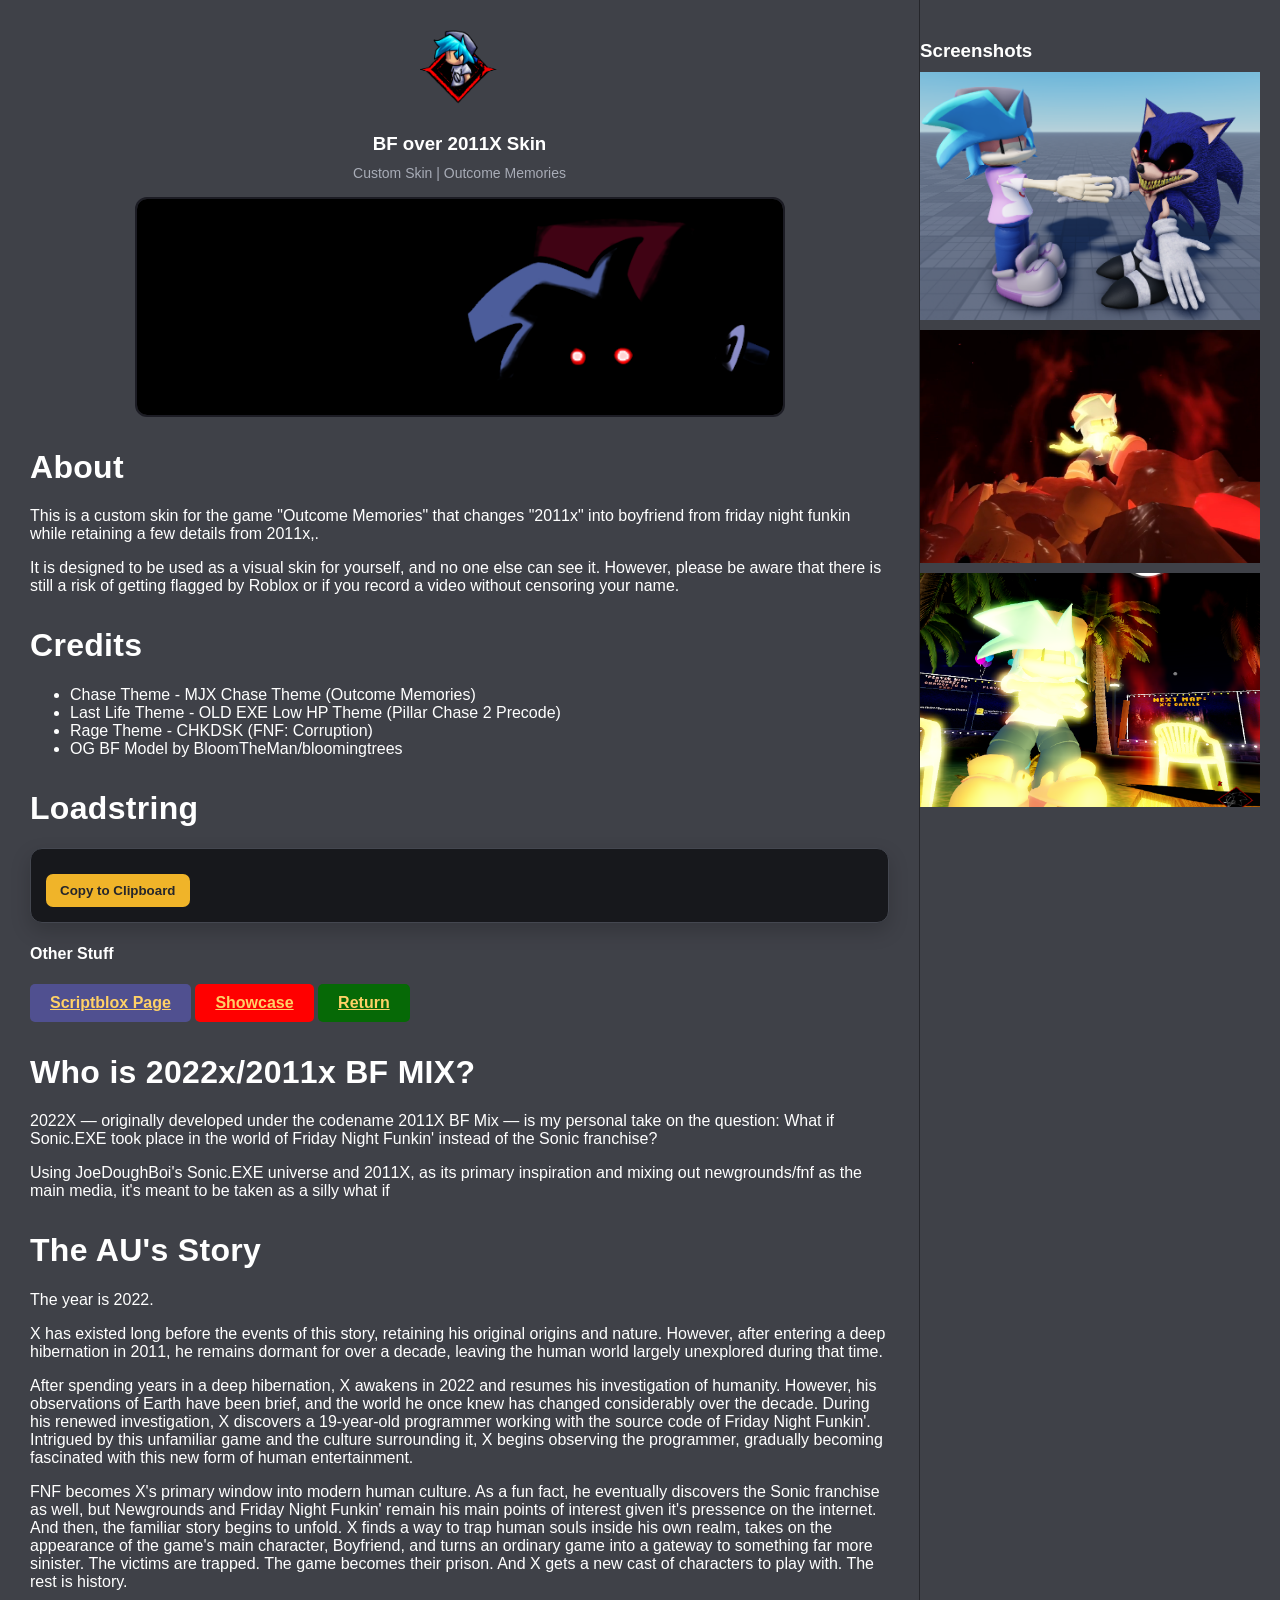
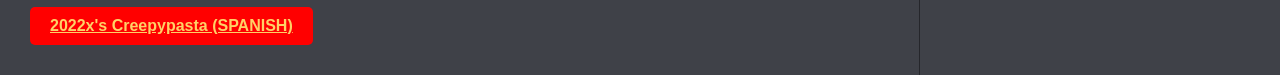
<file: web/2022xSkin/index.html>
<!DOCTYPE html>
<html>
<head>
    <meta charset="UTF-8">
    <title>Saiyan's BF over 2011X Skin</title>
    <link rel="stylesheet" href = "estilo.css">
    <script src="script.js" defer></script>
</head>
<body>

<div class="contenedor">
    
<div class="derecha">
    <div class="centrar">
        <img src="icono.png" alt="icon" width="80" height="80">
        <h3>BF over 2011X Skin</h3>
    <p class="version">Custom Skin | Outcome Memories</p>
        </div>
        <p>
            <img class="img-border" src="2022XBanner.png" alt="hello" width="650" height="200">
        </p>

        <h1>About</h1>
        <p>
            This is a custom skin for the game "Outcome Memories"
            that changes "2011x" into boyfriend from friday night funkin while retaining a few details from 2011x,.
            </p>

            <p>
            It is designed to be used as a visual skin for yourself, and no one else can see it.
            However, please be aware that there is still a risk of getting flagged by
            Roblox or if you record a video without censoring your name.
            </p>

                <h1>Credits</h1>
            <ul>
        <li>Chase Theme - MJX Chase Theme (Outcome Memories)</li>
        <li>Last Life Theme - OLD EXE Low HP Theme (Pillar Chase 2 Precode)</li>
        <li>Rage Theme - CHKDSK (FNF: Corruption)</li>
        <li>OG BF Model by BloomTheMan/bloomingtrees</li>
        </ul>
    
        <h1>Loadstring</h1>
        <div class="loadstring-box">
            <p>
                <span id="loadstring">loadstring(game:HttpGet("https://raw.githubusercontent.com/MisterSaiyan/cosas/refs/heads/main/BFexe/loader.lua"))()</span>
                        <button id="copy-button" type="button">Copy to Clipboard</button>
</p>
        </div>

    
        <h4>Other Stuff</h4>
        <div class="Scriptblox-Button">
            <a href="https://scriptblox.com/script/ANNIVERSARY-Outcome-Memories-v02-BF-Custom-Skin-for-2011x-233726">Scriptblox Page</a>
        </div>
        <div class="Youtube-Button">
            <a href="https://www.youtube.com/watch?v=zs6lxzj7bHY">Showcase</a>
        </div>
        <div class="Return-Button">
            <a href="https://mistersaiyan.github.io/cosas/web/">Return</a>
        </div>

            <h1>Who is 2022x/2011x BF MIX?</h1>
            <p>2022X — originally developed under the codename 2011X BF Mix — is my personal take on the question: What if Sonic.EXE took place in the world of Friday Night Funkin' instead of the Sonic franchise?</p>

            <p>Using JoeDoughBoi's Sonic.EXE universe and 2011X, as its primary inspiration and mixing out newgrounds/fnf as the main media, it's meant to be taken as a silly what if</p>

            <h1>The AU's Story</h1>
        <p>The year is 2022.</p>

        <p>X has existed long before the events of this story, retaining his original origins and nature. However, after entering a deep hibernation in 2011, he remains dormant for over a decade, leaving the human world largely unexplored during that time.</p>

<p>After spending years in a deep hibernation, X awakens in 2022 and resumes his investigation of humanity. However, his observations of Earth have been brief, and the world he once knew has changed considerably over the decade.
During his renewed investigation, X discovers a 19-year-old programmer working with the source code of Friday Night Funkin'. Intrigued by this unfamiliar game and the culture surrounding it, X begins observing the programmer,
gradually becoming fascinated with this new form of human entertainment.</p>
    <p>FNF becomes X's primary window into modern human culture. As a fun fact, he eventually discovers the Sonic franchise as well, but Newgrounds and Friday Night Funkin' remain his main points of interest given it's pressence on the internet.

And then, the familiar story begins to unfold.

X finds a way to trap human souls inside his own realm, takes on the appearance of the game's main character, Boyfriend, and turns an ordinary game into a gateway to something far more sinister.

The victims are trapped. The game becomes their prison. And X gets a new cast of characters to play with.

The rest is history.</p>

            <div class="Youtube-Button">
            <a href="https://www.youtube.com/watch?v=XuJHGb2i65A">2022x's Creepypasta (SPANISH)</a>
        </div>

</div>

<div class="screenshots">
    <h3>Screenshots</h3>
    <img src="si.png" alt="Screenshot 1" width="300" height="200">
    <img src="captura1.png" alt="Screenshot 2" width="300" height="200">
    <img src="ejemplo2.png" alt="Screenshot 3" width="300" height="200">
</div>
</file>
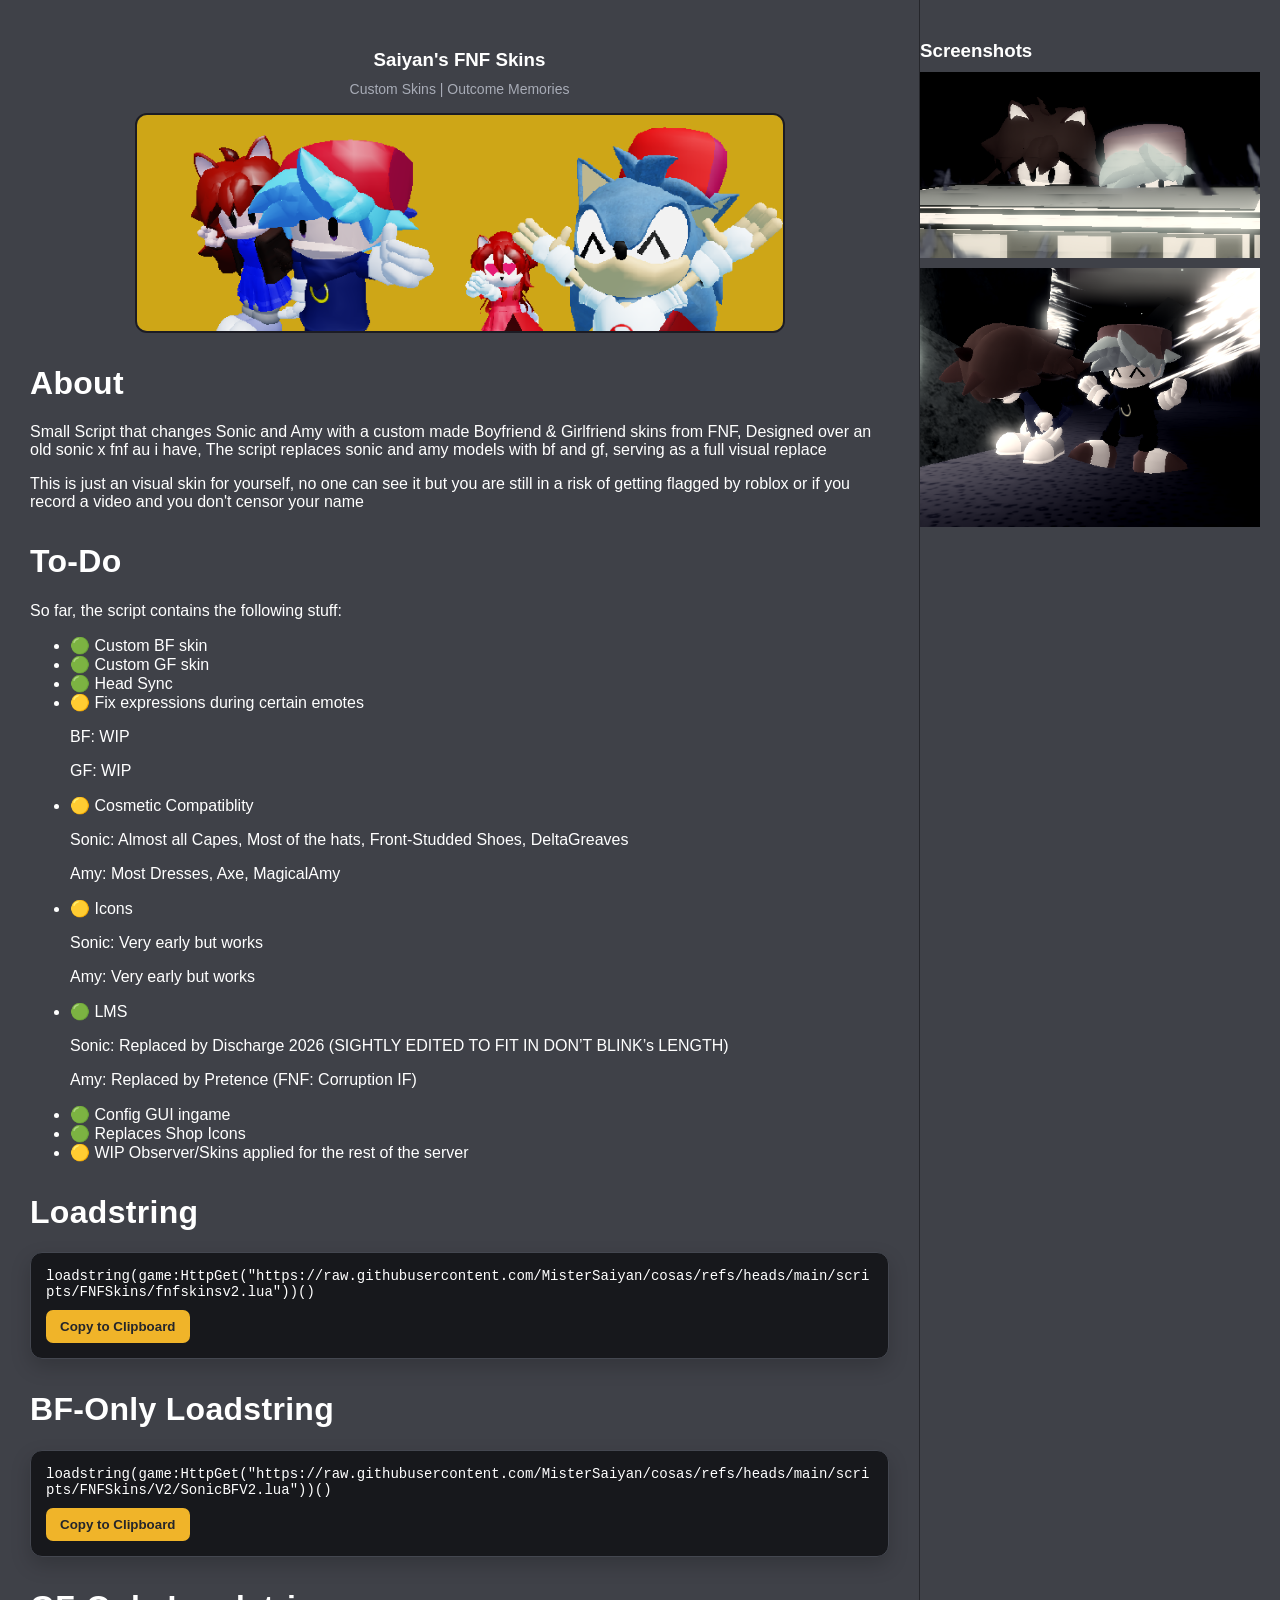
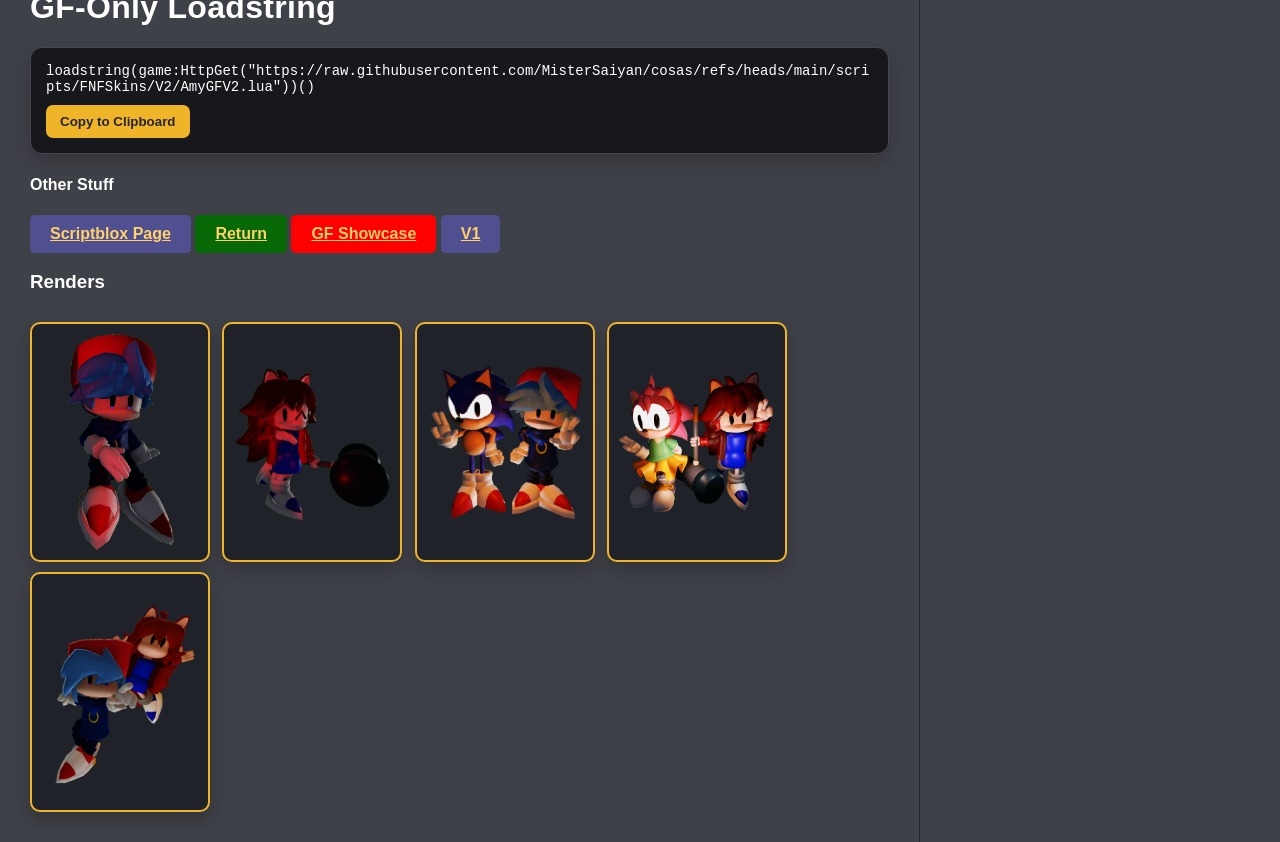
<file: web/FNFSkinsV2/index.html>
<!DOCTYPE html>
<html>
<head>
    <meta charset="UTF-8">
    <title>Saiyan's FNF Skins</title>
    <link rel="stylesheet" href = "estilo.css">
    <script src="script.js" defer></script>
</head>
<body>

<div class="contenedor">
    
<div class="derecha">

    <div class="centrar">
        <h3>Saiyan's FNF Skins</h3>
    <p class="version">Custom Skins | Outcome Memories</p>
        </div>
        <p>
            <img class="img-border" src="banner.png" alt="Silly SSonic" width="650" height="200">
        </p>

        <h1>About</h1>
        <p>
            Small Script that changes Sonic and Amy with a custom made
            Boyfriend & Girlfriend skins from FNF, Designed over an old sonic x fnf au i have,
            The script replaces sonic and amy models with bf and gf, serving as a full visual replace
            </p>
        <p>
            This is just an visual skin for yourself, no one can see it but you are still in a risk
            of getting flagged by roblox or if you record a video and you don't censor your name
        </p>

        <h1>To-Do</h1>
        <p>
            So far, the script contains the following stuff:
        </p>
        <ul>
<li>🟢 Custom BF skin</li>
<li>🟢 Custom GF skin</li>
<li>🟢 Head Sync</li>
<li>🟡 Fix expressions during certain emotes</li>
<p>BF: WIP</p>
<p>GF: WIP</p>
<li>🟡 Cosmetic Compatiblity</li>
<p>Sonic: Almost all Capes, Most of the hats, Front-Studded Shoes, DeltaGreaves</p>
<p>Amy: Most Dresses, Axe, MagicalAmy</p>
<li>🟡 Icons</li>
<p>Sonic: Very early but works</p>
<p>Amy: Very early but works</p>
<li>🟢 LMS</li>
<p>Sonic: Replaced by Discharge 2026 (SIGHTLY EDITED TO FIT IN DON’T BLINK’s LENGTH)</p>
<p>Amy: Replaced by Pretence (FNF: Corruption IF)</p>
<li>🟢 Config GUI ingame</li>
<li>🟢 Replaces Shop Icons</li>
<li>🟡 WIP Observer/Skins applied for the rest of the server</li>
        </ul>

        <h1>Loadstring</h1>
        <div class="loadstring-box">
            <p>
                <span class="loadstring">loadstring(game:HttpGet("https://raw.githubusercontent.com/MisterSaiyan/cosas/refs/heads/main/scripts/FNFSkins/fnfskinsv2.lua"))()
</span>
            </p>
            <button class="copy-button" type="button">Copy to Clipboard</button>
        </div>

                <h1>BF-Only Loadstring</h1>
                <div class="loadstring-box">
            <p>
                        <span class="loadstring">loadstring(game:HttpGet("https://raw.githubusercontent.com/MisterSaiyan/cosas/refs/heads/main/scripts/FNFSkins/V2/SonicBFV2.lua"))()
                        </span>
            </p>
                    <button class="copy-button" type="button">Copy to Clipboard</button>
        </div>

                        <h1>GF-Only Loadstring</h1>
                <div class="loadstring-box">
            <p>
                        <span class="loadstring">loadstring(game:HttpGet("https://raw.githubusercontent.com/MisterSaiyan/cosas/refs/heads/main/scripts/FNFSkins/V2/AmyGFV2.lua"))()
                        </span>
            </p>
                    <button class="copy-button" type="button">Copy to Clipboard</button>
        </div>

        <h4>Other Stuff</h4>

        <div class="Scriptblox-Button">
            <a href="https://scriptblox.com/script/(ANNIVERSARY)-Outcome-Memories-v0.2-UPDATED-FNF-Skins-for-Sonic-and-Amy-For-Outcome-Memories-0.2-227278" target="_blank">Scriptblox Page</a>
        </div>

        <div class="Return-Button">
            <a href="https://mistersaiyan.github.io/cosas/web/">Return</a>
        </div>
        <div class="Youtube-Button">
            <a href="https://www.youtube.com/watch?v=WiAgTkXF8jI&t" target="_blank">GF Showcase</a>
        </div>
        <div class="ChangeVersion-Button">
            <a href="https://mistersaiyan.github.io/cosas/web/FNFSkinsV2/V1/">V1</a>
        </div>

            <h3>Renders</h3>
        <img class="img-background" src="bfrender.png" alt="BF Render" width="300" height="400">
        <img class="img-background" src="gfrender.png" alt="GF Render" width="500" height="400">
        <img class="img-background" src="rendertest.png" alt="Sonic + BF Render" width="500" height="400">
        <img class="img-background" src="pruebarendergf.png" alt="Amy + GF Render" width="500" height="400">
        <img class="img-background" src="renderv2.png" alt="Main Render" width="500" height="400">
    
</div>

<div class="screenshots">
    <h3>Screenshots</h3>
    <img src="ejemplo1.png" alt="Screenshot 2" width="300" height="200">
    <img src="ejemplo2.png" alt="Screenshot 3" width="300" height="200">
</div>
</file>
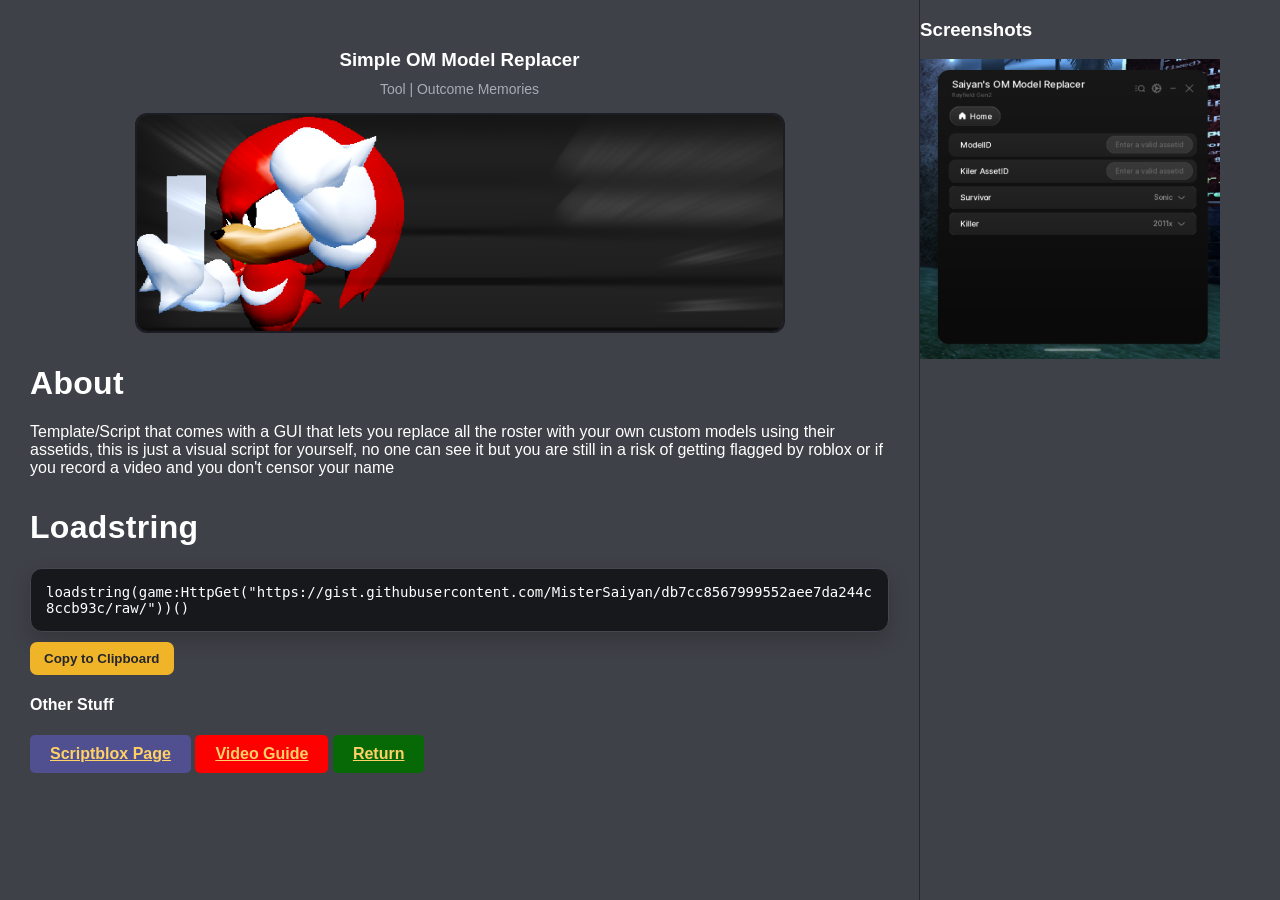
<file: web/SimpleOMReplacer/index.html>
<!DOCTYPE html>
<html>
<head>
    <meta charset="UTF-8">
    <title>Simple OM Model Replacer</title>
    <link rel="stylesheet" href = "estilo.css">
    <script src="script.js" defer></script>
</head>
<body>

<div class="contenedor">
    
<div class="derecha">

    <div class="centrar">
        <h3>Simple OM Model Replacer</h3>
    <p class="version">Tool | Outcome Memories</p>
        </div>
        <p>
            <img class="img-border" src="knux.png" alt="Model Replacer" width="650" height="200">
        </p>

        <h1>About</h1>
        <p>
            Template/Script that comes with a GUI that lets you replace all the roster with your own
            custom models using their assetids, this is just a visual script for yourself, no one can see it but you are still in a risk
            of getting flagged by roblox or if you record a video and you don't censor your name
            </p>

        <h1>Loadstring</h1>
        <div class="loadstring-box">
            <p>
                <span id="loadstring">loadstring(game:HttpGet("https://gist.githubusercontent.com/MisterSaiyan/db7cc8567999552aee7da244c8ccb93c/raw/"))()</span>
            </p>
        </div>

        <button id="copy-button" type="button">Copy to Clipboard</button>

        <h4>Other Stuff</h4>
        <div class="Scriptblox-Button">
            <a href="https://scriptblox.com/script/Outcome-Memories-v0.2-Simple-OM-Model-Replacer-223934">Scriptblox Page</a>
        </div>
        <div class="Youtube-Button">
            <a href="https://www.youtube.com/watch?v=0RDUNrR7mY4">Video Guide</a>
        </div>
        <div class="Return-Button">
            <a href="https://mistersaiyan.github.io/cosas/web/">Return</a>
        </div>

</div>

<div class="screenshot">
    <h3>Screenshots</h3>
    <img src="creditos.png" alt="Screenshot 1" width="300" height="300">
</div>
</file>
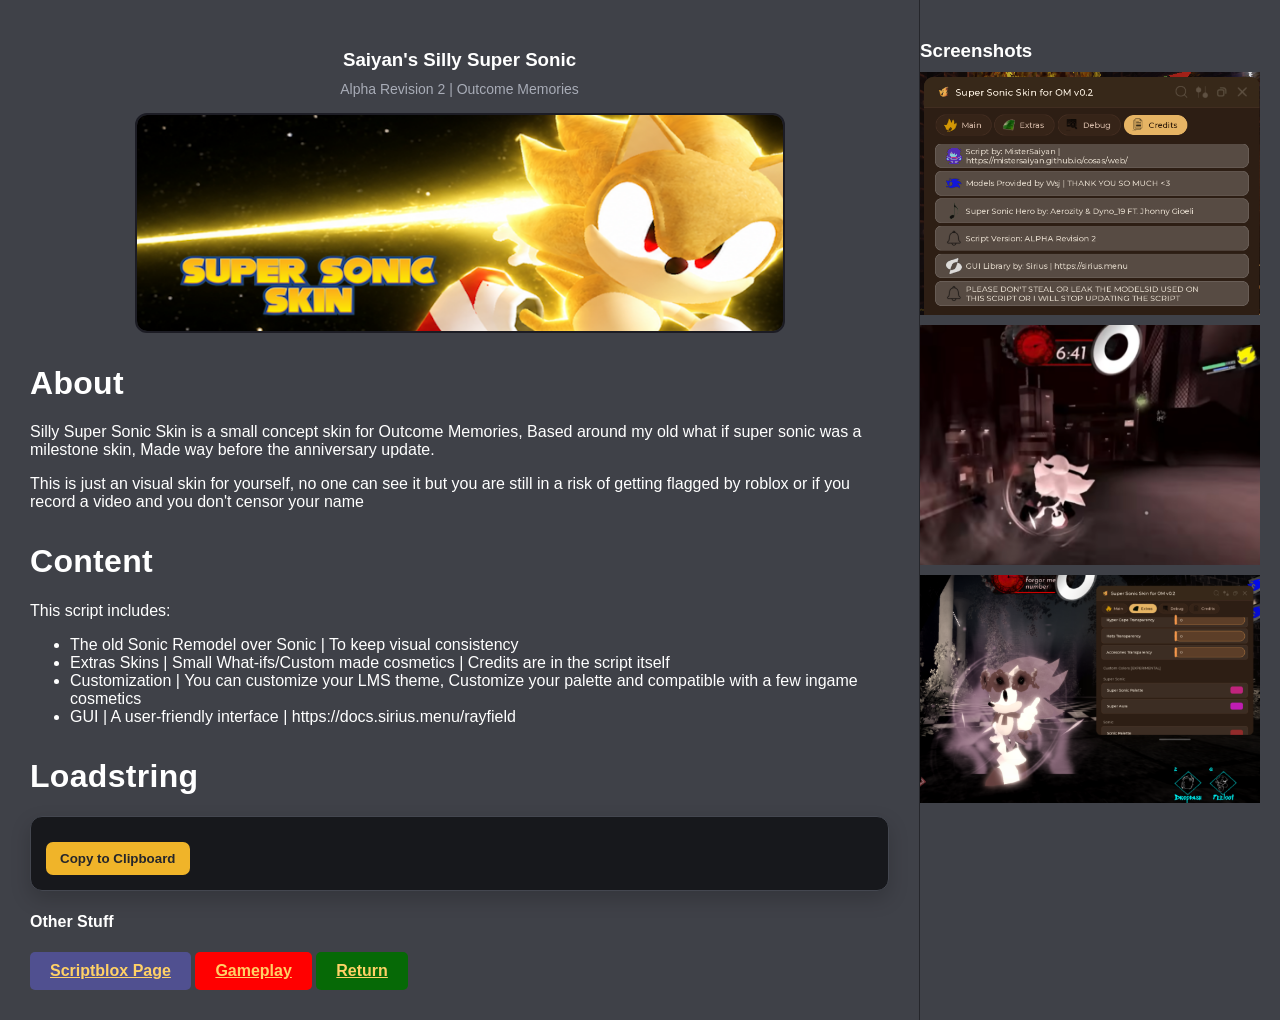
<file: web/SSonicV2/index.html>
<!DOCTYPE html>
<html>
<head>
    <meta charset="UTF-8">
    <title>Saiyan's Silly Super Sonic</title>
    <link rel="stylesheet" href = "estilo.css">
    <script src="script.js" defer></script>
</head>
<body>

<div class="contenedor">
    
<div class="derecha">

    <div class="centrar">
        <h3>Saiyan's Silly Super Sonic</h3>
    <p class="version">Alpha Revision 2 | Outcome Memories</p>
        </div>
        <p>
            <img class="img-border" src="ssonicv2.png" alt="Silly SSonic" width="650" height="200">
        </p>

        <h1>About</h1>
        <p>
            Silly Super Sonic Skin is a small concept skin for Outcome Memories,
            Based around my old what if super sonic was a milestone skin,
            Made way before the anniversary update.
            </p>
        <p>
            This is just an visual skin for yourself, no one can see it but you are still in a risk
            of getting flagged by roblox or if you record a video and you don't censor your name
        </p>

        <h1>Content</h1>
        <p>
            This script includes:
        </p>
        <ul>
            <li>The old Sonic Remodel over Sonic | To keep visual consistency</li>
            <li>Extras Skins | Small What-ifs/Custom made cosmetics | Credits are in the script itself</li>
            <li>Customization | You can customize your LMS theme, Customize your palette and compatible with a few ingame cosmetics</li>
            <li>GUI | A user-friendly interface | https://docs.sirius.menu/rayfield</li>

        </ul>

        <h1>Loadstring</h1>
        <div class="loadstring-box">
            <p>
                <span id="loadstring">loadstring(game:HttpGet("https://rawscripts.net/raw/Outcome-Memories-v0.2-Silly-Transformable-Super-Sonic-Skin-244618"))()</span>
                        <button id="copy-button" type="button">Copy to Clipboard</button>
</p>
        </div>

        <h4>Other Stuff</h4>
        <div class="Scriptblox-Button">
            <a href="https://scriptblox.com/script/Outcome-Memories-v0.2-Silly-Transformable-Super-Sonic-Skin-244618">Scriptblox Page</a>
        </div>
        <div class="Youtube-Button">
            <a href="https://www.youtube.com/watch?v=CW0NdDi4FPE">Gameplay</a>
        </div>
        <div class="Return-Button">
            <a href="https://mistersaiyan.github.io/cosas/web/">Return</a>
        </div>

</div>

<div class="screenshots">
    <h3>Screenshots</h3>
    <img src="creditos.png" alt="Screenshot 1" width="300" height="200">
    <img src="ejemplo1.png" alt="Screenshot 2" width="300" height="200">
    <img src="ejemplo2.png" alt="Screenshot 3" width="300" height="200">
</div>
</file>
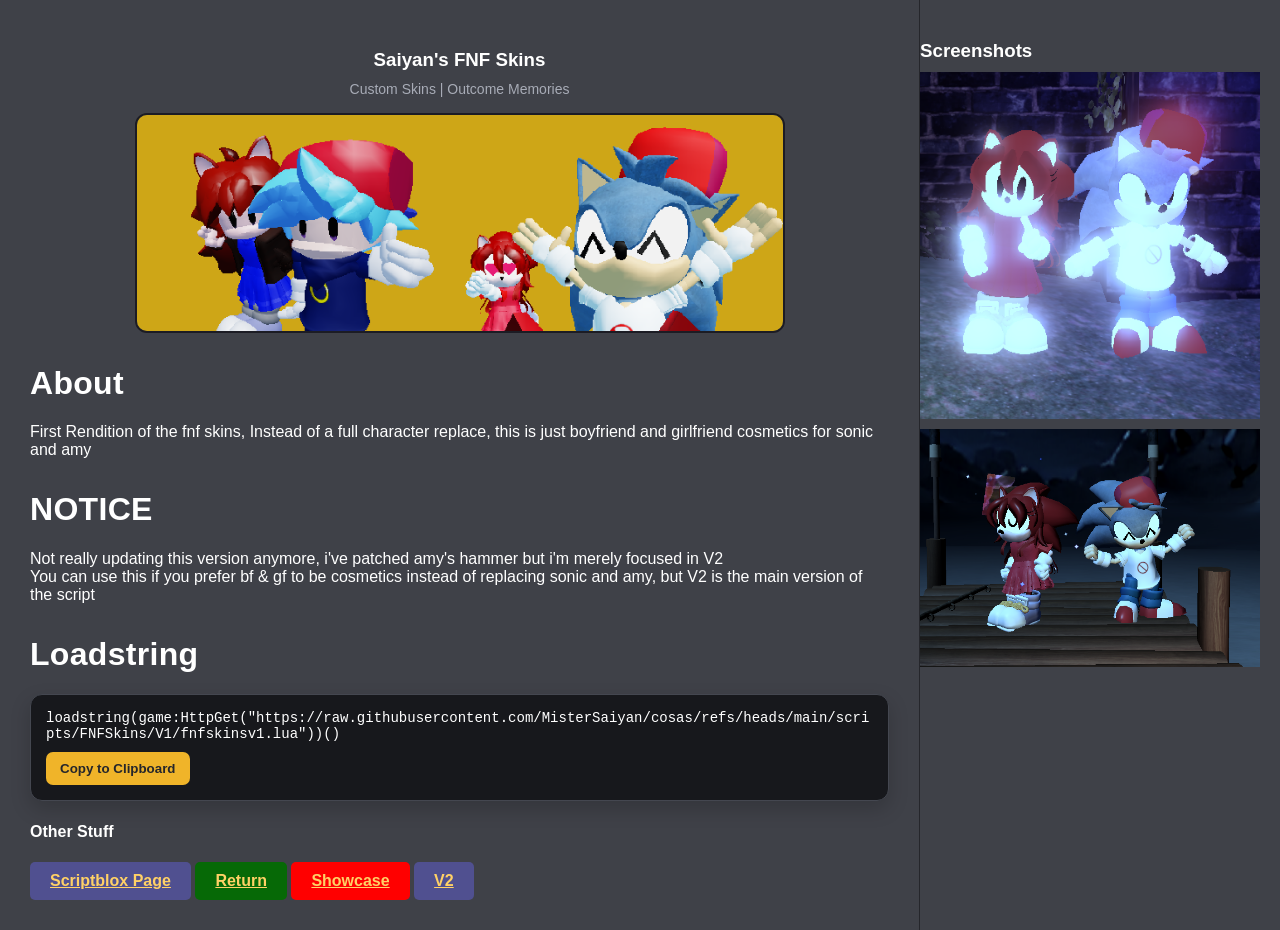
<file: web/FNFSkinsV2/V1/index.html>
<!DOCTYPE html>
<html>
<head>
    <meta charset="UTF-8">
    <title>Saiyan's FNF Skins - V1</title>
    <link rel="stylesheet" href = "estilo.css">
    <script src="script.js" defer></script>
</head>
<body>

<div class="contenedor">
    
<div class="derecha">

    <div class="centrar">
        <h3>Saiyan's FNF Skins</h3>
    <p class="version">Custom Skins | Outcome Memories</p>
        </div>
        <p>
            <img class="img-border" src="banner.png" alt="Silly SSonic" width="650" height="200">
        </p>

        <h1>About</h1>
        <p>
        First Rendition of the fnf skins,
        Instead of a full character replace, this is just boyfriend and girlfriend
        cosmetics for sonic and amy
        </p>


        <h1>NOTICE</h1>
        <p>
        Not really updating this version anymore, i've patched amy's hammer but i'm merely focused in V2<br>
You can use this if you prefer bf & gf to be cosmetics instead of replacing sonic and amy, but V2 is the main version of the script<br>
        </p>


        <h1>Loadstring</h1>
        <div class="loadstring-box">
            <p>
                <span class="loadstring">loadstring(game:HttpGet("https://raw.githubusercontent.com/MisterSaiyan/cosas/refs/heads/main/scripts/FNFSkins/V1/fnfskinsv1.lua"))()
</span>
            </p>
            <button class="copy-button" type="button">Copy to Clipboard</button>
        </div>

        <h4>Other Stuff</h4>

        <div class="Scriptblox-Button">
            <a href="https://scriptblox.com/script/(ANNIVERSARY)-Outcome-Memories-v0.2-UPDATED-FNF-Skins-for-Sonic-and-Amy-For-Outcome-Memories-0.2-227278" target="_blank">Scriptblox Page</a>
        </div>

        <div class="Return-Button">
            <a href="https://mistersaiyan.github.io/cosas/web/">Return</a>
        </div>
        <div class="Youtube-Button">
            <a href="https://www.youtube.com/watch?v=bJDg1IMJ9nA&t" target="_blank">Showcase</a>
        </div>
        <div class="ChangeVersion-Button">
            <a href="https://mistersaiyan.github.io/cosas/web/FNFSkinsV2/">V2</a>
        </div>

</div>

<div class="screenshots">
    <h3>Screenshots</h3>
    <img src="ejemplo1.png" alt="Screenshot 2" width="300" height="200">
    <img src="ejemplo2.png" alt="Screenshot 3" width="300" height="200">
</div>
</file>
<file: web/2022xSkin/estilo.css>
body {
            font-family: Arial, sans-serif;
            background: #25262b;
            margin: 0;
            color: #f4f4f5;
        }

        * {
            box-sizing: border-box;
        }

        .version {
            margin-top: -8px;
            margin-bottom: 10px;

            opacity: 0.95;
            font-size: 14px;
            color: #aeb2bd;
        }

        .img-border {
            border: 2px solid #1c1c24;
            border-radius: 12px;
            display: block;
            margin: 0 auto;
            max-width: 100%;
            height: auto;
        }

        .centrar {
            text-align: center;
        }

        .loadstring-box {
            background: #17181c;
            padding: 15px;
            border-radius: 12px;
            margin-top: 20px;
            font-family: monospace;
            font-size: 14px;
            overflow-wrap: anywhere;
            border: 1px solid #444750;
            box-shadow: 0 8px 20px rgba(0, 0, 0, 0.18);
        }

        .loadstring-box p {
            margin: 0;
        }

        #loadstring {
            display: none;
        }

                .Youtube-Button {
            display: inline-block;
            padding: 10px 20px;
            background-color: #ff0000;
            color: #1b1717;
            text-decoration: none;
            border-radius: 5px;
            font-weight: bold;
        }

        .Return-Button {
            display: inline-block;
            padding: 10px 20px;
            background-color: #066906;
            color: #1b1717;
            text-decoration: none;
            border-radius: 5px;
            font-weight: bold;
        }

        .Scriptblox-Button {
            display: inline-block;
            padding: 10px 20px;
            background-color: #505090;
            color: #1b1717;
            text-decoration: none;
            border-radius: 5px;
            font-weight: bold;
        }

        .contenedor {
            display: grid;
            grid-template-columns: minmax(0, 1fr) minmax(280px, 360px);
            width: 100%;
            min-height: 100vh;
            margin: 0 auto;
            background: #3f4148;
            color: white;
        }

        .izquierda {
            width: 280px;
            flex-shrink: 0;

            background: linear-gradient(
                180deg,
                #199c56,
                #cf3700 
            );
            color: white;
            padding: 30px;
            border-left: 2px solid #30303a;
            border-right: 2px solid #30303a;
            font-size: 14px;
        }

        .derecha {
            min-width: 0;
            padding: 30px;
            border-right: 1px solid #25262b;
        }

        h1, h2 {
            margin-top: 0;
        }

        h1 {
            margin-top: 32px;
            color: #ffffff;
            letter-spacing: 0.3px;
        }

        h3 {
            color: #ffffff;
        }

        button {
            margin-top: 10px;
            padding: 9px 14px;
            border: 0;
            border-radius: 7px;
            background: #f0b429;
            color: #25262b;
            font-weight: bold;
            cursor: pointer;
        }

        button:hover {
            background: #ffd166;
        }

        a {
            color: #ffd166;
        }

        .bio {
    line-height: 1.6;
}

.estado {
    margin-top: 20px;
    padding: 15px;

    background: #111;

    border-radius: 12px;

    line-height: 1.3;
}

.screenshots {
    min-width: 0;
    display: grid;
    grid-template-columns: 1fr;
    gap: 10px;
    margin-top: 20px;
    padding: 0 20px 20px 0;
    align-content: start;
}

.screenshots h3 {
    margin: 20px 0 0;
}

.screenshots img {
    display: block;
    width: 100%;
    height: auto;
}

@media (max-width: 800px) {
    .contenedor {
        grid-template-columns: 1fr;
    }

    .derecha {
        padding: 20px;
    }

    .screenshots {
        grid-template-columns: repeat(auto-fit, minmax(220px, 1fr));
        padding: 0 20px 20px;
    }

    .screenshots h3 {
        grid-column: 1 / -1;
    }
}
</file>
<file: web/FNFSkinsV2/estilo.css>
body {
            font-family: Arial, sans-serif;
            background: #25262b;
            margin: 0;
            color: #f4f4f5;
        }

        * {
            box-sizing: border-box;
        }

        .version {
            margin-top: -8px;
            margin-bottom: 10px;

            opacity: 0.95;
            font-size: 14px;
            color: #aeb2bd;
        }

        .img-border {
            border: 2px solid #1c1c24;
            border-radius: 12px;
            display: block;
            margin: 0 auto;
            max-width: 100%;
            height: auto;
        }

        .centrar {
            text-align: center;
        }

        .loadstring-box {
            background: #17181c;
            padding: 15px;
            border-radius: 12px;
            margin-top: 20px;
            font-family: monospace;
            font-size: 14px;
            overflow-wrap: anywhere;
            border: 1px solid #444750;
            box-shadow: 0 8px 20px rgba(0, 0, 0, 0.18);
        }

        .loadstring-box p {
            margin: 0;
        }

        .Youtube-Button {
            display: inline-block;
            padding: 10px 20px;
            background-color: #ff0000;
            color: #1b1717;
            text-decoration: none;
            border-radius: 5px;
            font-weight: bold;
        }

        .Return-Button {
            display: inline-block;
            padding: 10px 20px;
            background-color: #066906;
            color: #1b1717;
            text-decoration: none;
            border-radius: 5px;
            font-weight: bold;
        }

        .Scriptblox-Button {
            display: inline-block;
            padding: 10px 20px;
            background-color: #505090;
            color: #1b1717;
            text-decoration: none;
            border-radius: 5px;
            font-weight: bold;
        }

        .ChangeVersion-Button {
            display: inline-block;
            padding: 10px 20px;
            background-color: #505090;
            color: #1b1717;
            text-decoration: none;
            border-radius: 5px;
            font-weight: bold;
        }

        .loadstring-box + .loadstring-box {
            margin-top: 14px;
        }

        .contenedor {
            display: grid;
            grid-template-columns: minmax(0, 1fr) minmax(280px, 360px);
            width: 100%;
            min-height: 100vh;
            margin: 0 auto;
            background: #3f4148;
            color: white;
        }

        .izquierda {
            width: 280px;
            flex-shrink: 0;

            background: linear-gradient(
                180deg,
                #199c56,
                #cf3700 
            );
            color: white;
            padding: 30px;
            border-left: 2px solid #30303a;
            border-right: 2px solid #30303a;
            font-size: 14px;
        }

        .derecha {
            min-width: 0;
            padding: 30px;
            border-right: 1px solid #25262b;
        }

        h1, h2 {
            margin-top: 0;
        }

        h1 {
            margin-top: 32px;
            color: #ffffff;
            letter-spacing: 0.3px;
        }

        h3 {
            color: #ffffff;
        }

        button {
            margin-top: 10px;
            padding: 9px 14px;
            border: 0;
            border-radius: 7px;
            background: #f0b429;
            color: #25262b;
            font-weight: bold;
            cursor: pointer;
        }

        button:hover {
            background: #ffd166;
        }

        a {
            color: #ffd166;
        }

        .bio {
    line-height: 1.6;
}

.estado {
    margin-top: 20px;
    padding: 15px;

    background: #111;

    border-radius: 12px;

    line-height: 1.3;
}

.img-background {
    display: inline-block;
    width: 180px;
    height: 240px;
    margin: 10px 8px 0 0;
    padding: 8px;
    object-fit: contain;
    vertical-align: top;
    background: #202229;
    border: 2px solid #f0b429;
    border-radius: 10px;
    box-shadow: 0 8px 18px rgba(0, 0, 0, 0.22);
}

.screenshots {
    min-width: 0;
    display: grid;
    grid-template-columns: 1fr;
    gap: 10px;
    margin-top: 20px;
    padding: 0 20px 20px 0;
    align-content: start;
}

.screenshots h3 {
    margin: 20px 0 0;
}

.screenshots img {
    display: block;
    width: 100%;
    height: auto;
}

@media (max-width: 800px) {
    .contenedor {
        grid-template-columns: 1fr;
    }

    .derecha {
        padding: 20px;
    }

    .screenshots {
        grid-template-columns: repeat(auto-fit, minmax(220px, 1fr));
        padding: 0 20px 20px;
    }

    .screenshots h3 {
        grid-column: 1 / -1;
    }
}
</file>
<file: web/SimpleOMReplacer/estilo.css>
body {
            font-family: Arial, sans-serif;
            background: #25262b;
            margin: 0;
            color: #f4f4f5;
        }

        * {
            box-sizing: border-box;
        }

        .version {
            margin-top: -8px;
            margin-bottom: 10px;

            opacity: 0.95;
            font-size: 14px;
            color: #aeb2bd;
        }

        .img-border {
            border: 2px solid #1c1c24;
            border-radius: 12px;
            display: block;
            margin: 0 auto;
            max-width: 100%;
            height: auto;
        }

        .centrar {
            text-align: center;
        }

        .loadstring-box {
            background: #17181c;
            padding: 15px;
            border-radius: 12px;
            margin-top: 20px;
            font-family: monospace;
            font-size: 14px;
            overflow-wrap: anywhere;
            border: 1px solid #444750;
            box-shadow: 0 8px 20px rgba(0, 0, 0, 0.18);
        }

        .loadstring-box p {
            margin: 0;
        }

                .Youtube-Button {
            display: inline-block;
            padding: 10px 20px;
            background-color: #ff0000;
            color: #1b1717;
            text-decoration: none;
            border-radius: 5px;
            font-weight: bold;
        }

        .Return-Button {
            display: inline-block;
            padding: 10px 20px;
            background-color: #066906;
            color: #1b1717;
            text-decoration: none;
            border-radius: 5px;
            font-weight: bold;
        }

        .Scriptblox-Button {
            display: inline-block;
            padding: 10px 20px;
            background-color: #505090;
            color: #1b1717;
            text-decoration: none;
            border-radius: 5px;
            font-weight: bold;
        }

        .contenedor {
            display: grid;
            grid-template-columns: minmax(0, 1fr) minmax(280px, 360px);
            width: 100%;
            min-height: 100vh;
            margin: 0 auto;
            background: #3f4148;
            color: white;
        }

        .izquierda {
            width: 280px;
            flex-shrink: 0;

            background: linear-gradient(
                180deg,
                #199c56,
                #cf3700 
            );
            color: white;
            padding: 30px;
            border-left: 2px solid #30303a;
            border-right: 2px solid #30303a;
            font-size: 14px;
        }

        .derecha {
            min-width: 0;
            padding: 30px;
            border-right: 1px solid #25262b;
        }

        h1, h2 {
            margin-top: 0;
        }

        h1 {
            margin-top: 32px;
            color: #ffffff;
            letter-spacing: 0.3px;
        }

        h3 {
            color: #ffffff;
        }

        button {
            margin-top: 10px;
            padding: 9px 14px;
            border: 0;
            border-radius: 7px;
            background: #f0b429;
            color: #25262b;
            font-weight: bold;
            cursor: pointer;
        }

        button:hover {
            background: #ffd166;
        }

        a {
            color: #ffd166;
        }

        .bio {
    line-height: 1.6;
}

.estado {
    margin-top: 20px;
    padding: 15px;

    background: #111;

    border-radius: 12px;

    line-height: 1.3;
}

.screenshots {
    min-width: 0;
    display: grid;
    grid-template-columns: 1fr;
    gap: 10px;
    margin-top: 20px;
    padding: 0 20px 20px 0;
    align-content: start;
}

.screenshots h3 {
    margin: 20px 0 0;
}

.screenshots img {
    display: block;
    width: 100%;
    height: auto;
}

@media (max-width: 800px) {
    .contenedor {
        grid-template-columns: 1fr;
    }

    .derecha {
        padding: 20px;
    }

    .screenshots {
        grid-template-columns: repeat(auto-fit, minmax(220px, 1fr));
        padding: 0 20px 20px;
    }

    .screenshots h3 {
        grid-column: 1 / -1;
    }
}
</file>
<file: web/SSonicV2/estilo.css>
body {
            font-family: Arial, sans-serif;
            background: #25262b;
            margin: 0;
            color: #f4f4f5;
        }

        * {
            box-sizing: border-box;
        }

        .version {
            margin-top: -8px;
            margin-bottom: 10px;

            opacity: 0.95;
            font-size: 14px;
            color: #aeb2bd;
        }

        .img-border {
            border: 2px solid #1c1c24;
            border-radius: 12px;
            display: block;
            margin: 0 auto;
            max-width: 100%;
            height: auto;
        }

        .centrar {
            text-align: center;
        }

        .loadstring-box {
            background: #17181c;
            padding: 15px;
            border-radius: 12px;
            margin-top: 20px;
            font-family: monospace;
            font-size: 14px;
            overflow-wrap: anywhere;
            border: 1px solid #444750;
            box-shadow: 0 8px 20px rgba(0, 0, 0, 0.18);
        }

        .loadstring-box p {
            margin: 0;
        }

        #loadstring {
            display: none;
        }

                .Youtube-Button {
            display: inline-block;
            padding: 10px 20px;
            background-color: #ff0000;
            color: #1b1717;
            text-decoration: none;
            border-radius: 5px;
            font-weight: bold;
        }

        .Return-Button {
            display: inline-block;
            padding: 10px 20px;
            background-color: #066906;
            color: #1b1717;
            text-decoration: none;
            border-radius: 5px;
            font-weight: bold;
        }

        .Scriptblox-Button {
            display: inline-block;
            padding: 10px 20px;
            background-color: #505090;
            color: #1b1717;
            text-decoration: none;
            border-radius: 5px;
            font-weight: bold;
        }

        .contenedor {
            display: grid;
            grid-template-columns: minmax(0, 1fr) minmax(280px, 360px);
            width: 100%;
            min-height: 100vh;
            margin: 0 auto;
            background: #3f4148;
            color: white;
        }

        .izquierda {
            width: 280px;
            flex-shrink: 0;

            background: linear-gradient(
                180deg,
                #199c56,
                #cf3700 
            );
            color: white;
            padding: 30px;
            border-left: 2px solid #30303a;
            border-right: 2px solid #30303a;
            font-size: 14px;
        }

        .derecha {
            min-width: 0;
            padding: 30px;
            border-right: 1px solid #25262b;
        }

        h1, h2 {
            margin-top: 0;
        }

        h1 {
            margin-top: 32px;
            color: #ffffff;
            letter-spacing: 0.3px;
        }

        h3 {
            color: #ffffff;
        }

        button {
            margin-top: 10px;
            padding: 9px 14px;
            border: 0;
            border-radius: 7px;
            background: #f0b429;
            color: #25262b;
            font-weight: bold;
            cursor: pointer;
        }

        button:hover {
            background: #ffd166;
        }

        a {
            color: #ffd166;
        }

        .bio {
    line-height: 1.6;
}

.estado {
    margin-top: 20px;
    padding: 15px;

    background: #111;

    border-radius: 12px;

    line-height: 1.3;
}

.screenshots {
    min-width: 0;
    display: grid;
    grid-template-columns: 1fr;
    gap: 10px;
    margin-top: 20px;
    padding: 0 20px 20px 0;
    align-content: start;
}

.screenshots h3 {
    margin: 20px 0 0;
}

.screenshots img {
    display: block;
    width: 100%;
    height: auto;
}

@media (max-width: 800px) {
    .contenedor {
        grid-template-columns: 1fr;
    }

    .derecha {
        padding: 20px;
    }

    .screenshots {
        grid-template-columns: repeat(auto-fit, minmax(220px, 1fr));
        padding: 0 20px 20px;
    }

    .screenshots h3 {
        grid-column: 1 / -1;
    }
}
</file>
<file: web/FNFSkinsV2/V1/estilo.css>
body {
            font-family: Arial, sans-serif;
            background: #25262b;
            margin: 0;
            color: #f4f4f5;
        }

        * {
            box-sizing: border-box;
        }

        .version {
            margin-top: -8px;
            margin-bottom: 10px;

            opacity: 0.95;
            font-size: 14px;
            color: #aeb2bd;
        }

        .img-border {
            border: 2px solid #1c1c24;
            border-radius: 12px;
            display: block;
            margin: 0 auto;
            max-width: 100%;
            height: auto;
        }

        .centrar {
            text-align: center;
        }

        .loadstring-box {
            background: #17181c;
            padding: 15px;
            border-radius: 12px;
            margin-top: 20px;
            font-family: monospace;
            font-size: 14px;
            overflow-wrap: anywhere;
            border: 1px solid #444750;
            box-shadow: 0 8px 20px rgba(0, 0, 0, 0.18);
        }

        .loadstring-box p {
            margin: 0;
        }

        .ChangeVersion-Button {
            display: inline-block;
            padding: 10px 20px;
            background-color: #505090;
            color: #1b1717;
            text-decoration: none;
            border-radius: 5px;
            font-weight: bold;
        }

        .Youtube-Button {
            display: inline-block;
            padding: 10px 20px;
            background-color: #ff0000;
            color: #1b1717;
            text-decoration: none;
            border-radius: 5px;
            font-weight: bold;
        }

        .Return-Button {
            display: inline-block;
            padding: 10px 20px;
            background-color: #066906;
            color: #1b1717;
            text-decoration: none;
            border-radius: 5px;
            font-weight: bold;
        }

        .Scriptblox-Button {
            display: inline-block;
            padding: 10px 20px;
            background-color: #505090;
            color: #1b1717;
            text-decoration: none;
            border-radius: 5px;
            font-weight: bold;
        }

        .loadstring-box + .loadstring-box {
            margin-top: 14px;
        }

        .contenedor {
            display: grid;
            grid-template-columns: minmax(0, 1fr) minmax(280px, 360px);
            width: 100%;
            min-height: 100vh;
            margin: 0 auto;
            background: #3f4148;
            color: white;
        }

        .izquierda {
            width: 280px;
            flex-shrink: 0;

            background: linear-gradient(
                180deg,
                #199c56,
                #cf3700 
            );
            color: white;
            padding: 30px;
            border-left: 2px solid #30303a;
            border-right: 2px solid #30303a;
            font-size: 14px;
        }

        .derecha {
            min-width: 0;
            padding: 30px;
            border-right: 1px solid #25262b;
        }

        h1, h2 {
            margin-top: 0;
        }

        h1 {
            margin-top: 32px;
            color: #ffffff;
            letter-spacing: 0.3px;
        }

        h3 {
            color: #ffffff;
        }

        button {
            margin-top: 10px;
            padding: 9px 14px;
            border: 0;
            border-radius: 7px;
            background: #f0b429;
            color: #25262b;
            font-weight: bold;
            cursor: pointer;
        }

        button:hover {
            background: #ffd166;
        }

        a {
            color: #ffd166;
        }

        .bio {
    line-height: 1.6;
}

.estado {
    margin-top: 20px;
    padding: 15px;

    background: #111;

    border-radius: 12px;

    line-height: 1.3;
}

.img-background {
    display: inline-block;
    width: 180px;
    height: 240px;
    margin: 10px 8px 0 0;
    padding: 8px;
    object-fit: contain;
    vertical-align: top;
    background: #202229;
    border: 2px solid #f0b429;
    border-radius: 10px;
    box-shadow: 0 8px 18px rgba(0, 0, 0, 0.22);
}

.screenshots {
    min-width: 0;
    display: grid;
    grid-template-columns: 1fr;
    gap: 10px;
    margin-top: 20px;
    padding: 0 20px 20px 0;
    align-content: start;
}

.screenshots h3 {
    margin: 20px 0 0;
}

.screenshots img {
    display: block;
    width: 100%;
    height: auto;
}

@media (max-width: 800px) {
    .contenedor {
        grid-template-columns: 1fr;
    }

    .derecha {
        padding: 20px;
    }

    .screenshots {
        grid-template-columns: repeat(auto-fit, minmax(220px, 1fr));
        padding: 0 20px 20px;
    }

    .screenshots h3 {
        grid-column: 1 / -1;
    }
}
</file>
